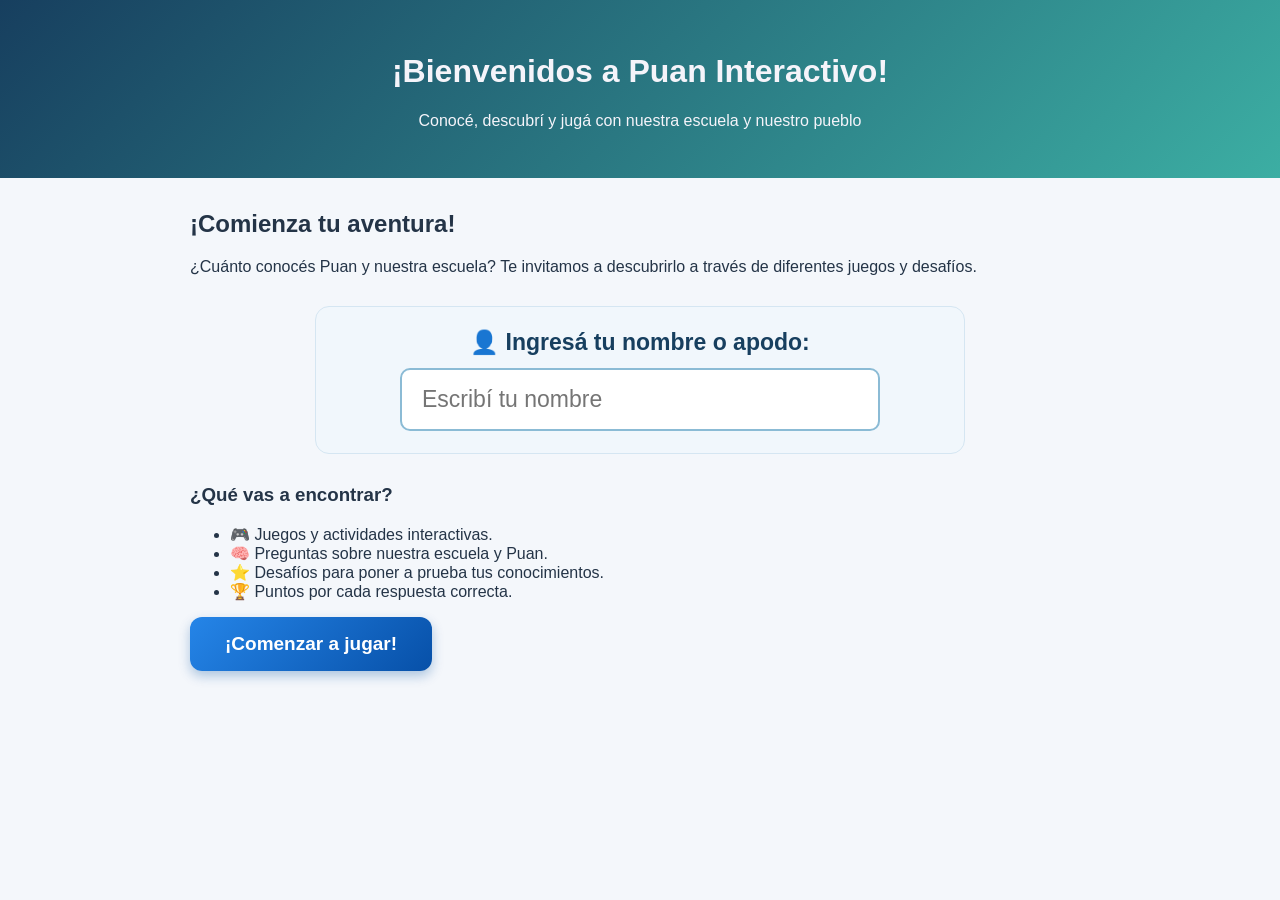
<file: puan-interactivo/index.html>
<!DOCTYPE html>
<html lang="es">
<head>
    <meta charset="UTF-8">
    <meta name="viewport" content="width=device-width, initial-scale=1.0">
    <title>Puan Interactivo</title>
    <link rel="stylesheet" href="css/estilos.css">
</head>
<body>

    <header>
        <h1>¡Bienvenidos a Puan Interactivo!</h1>
        <p>Conocé, descubrí y jugá con nuestra escuela y nuestro pueblo</p>
    </header>

    <main class="contenedor">

        <h2>¡Comienza tu aventura!</h2>

        <p>
            ¿Cuánto conocés Puan y nuestra escuela?
            Te invitamos a descubrirlo a través de diferentes juegos y desafíos.
        </p>

        <div class="nombre-container">
            <label for="nombre">👤 Ingresá tu nombre o apodo:</label>
            <input type="text" id="nombre" placeholder="Escribí tu nombre">
        </div>

        <h3>¿Qué vas a encontrar?</h3>

        <ul>
            <li>🎮 Juegos y actividades interactivas.</li>
            <li>🧠 Preguntas sobre nuestra escuela y Puan.</li>
            <li>⭐ Desafíos para poner a prueba tus conocimientos.</li>
            <li>🏆 Puntos por cada respuesta correcta.</li>
        </ul>

        <button class="boton-jugar" onclick="comenzarJuego()">¡Comenzar a jugar!</button>

    </main>

    <script>
        function comenzarJuego() {
            let nombre = document.getElementById("nombre").value.trim();

            if (nombre === "") {
                alert("Por favor, ingresá tu nombre o apodo.");
                return;
            }

            localStorage.setItem("nombreJugador", nombre);

            // Acá podés colocar la página de tu juego.
             window.location.href = "menu.html";
        }
    </script>
</body>
</html>
</file>
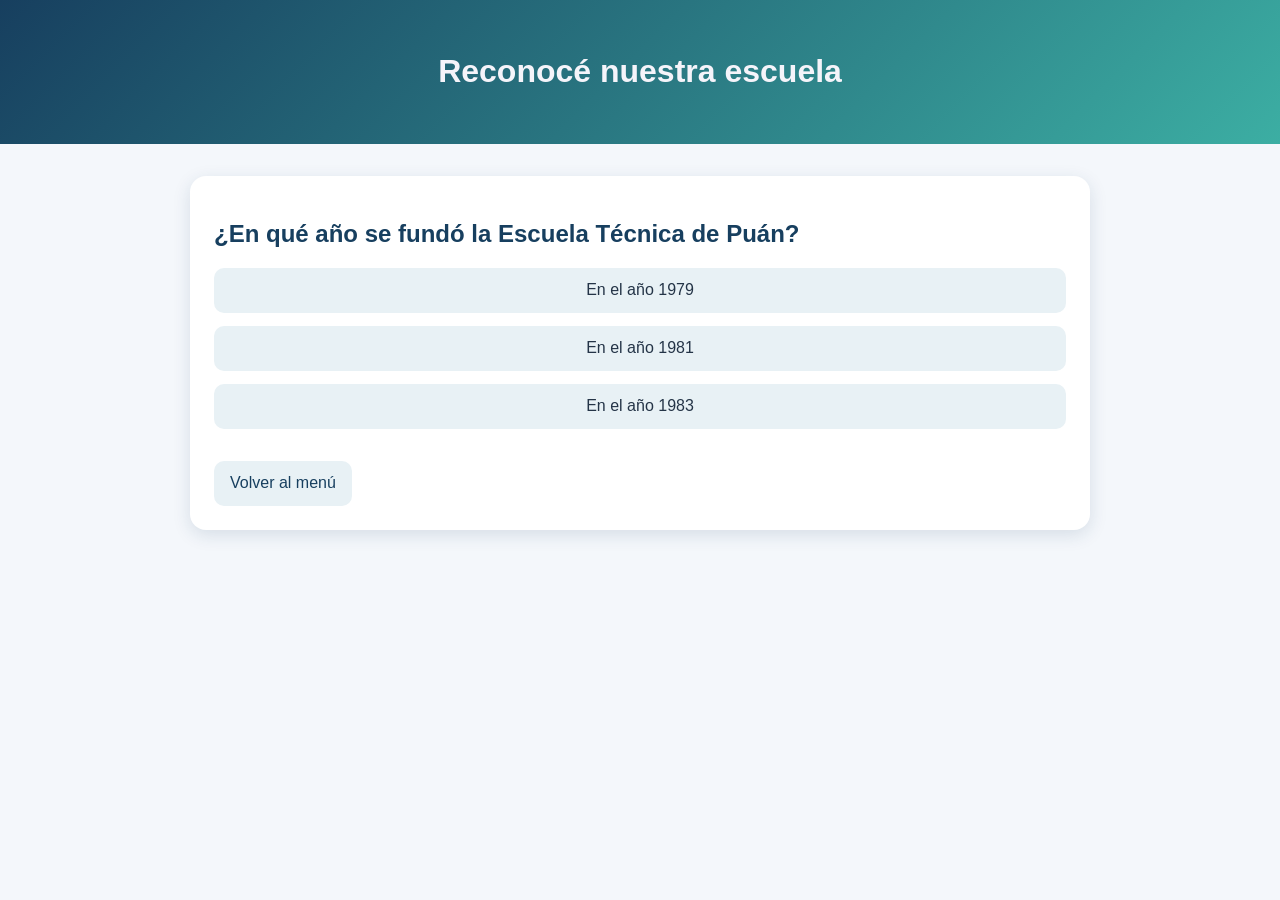
<file: puan-interactivo/escuela.html>
<!DOCTYPE html>
<html lang="es">

<head>
    <meta charset="UTF-8">
    <meta name="viewport" content="width=device-width, initial-scale=1.0">
    <title>Reconocé nuestra escuela</title>
    <link rel="stylesheet" href="css/estilos.css">
</head>

<body>

    <header>
        <h1>Reconocé nuestra escuela</h1>
    </header>

    <main class="contenedor tarjeta actividad">

        <!-- PREGUNTA 1 -->
        <section class="pregunta">
            <h2>¿En qué año se fundó la Escuela Técnica de Puán?</h2>
            <p class="mensaje-respuesta"></p>

            <div class="opciones">
                <button class="opcion" data-correcta="true">En el año 1979</button>
                <button class="opcion">En el año 1981</button>
                <button class="opcion">En el año 1983</button>
            </div>
        </section>

        <!-- PREGUNTA 2 -->
        <section class="pregunta" hidden>
            <h2>¿Quién fue Ángela Almeyra?</h2>
            <p class="mensaje-respuesta"></p>

            <div class="opciones">
              <button class="opcion">La intendenta de Puán.</button>
                <button class="opcion" data-correcta="true">La primera directora de la escuela.</button>
                <button class="opcion">Una profesora de educación física.</button>
            </div>
        </section>

        <!-- PREGUNTA 3 -->
        <section class="pregunta" hidden>
            <h2>¿Dónde funcionó la escuela durante sus primeros años?</h2>
            <p class="mensaje-respuesta"></p>

            <div class="opciones">
                <button class="opcion">En la estación de trenes.</button>
                <button class="opcion">En el hospital municipal.</button>
                <button class="opcion" data-correcta="true">En las instalaciones de la Escuela Primaria N.º 1.</button>
            </div>
        </section>

        <!-- PREGUNTA 4 -->
        <section class="pregunta" hidden>
            <h2>¿En qué año recibió las llaves del edificio actual?</h2>
            <p class="mensaje-respuesta"></p>

            <div class="opciones">
                <button class="opcion" data-correcta="true">1981</button>
                <button class="opcion">1995</button>
                <button class="opcion">1975</button>
            </div>
        </section>

        <!-- PREGUNTA 5 -->
        <section class="pregunta" hidden>
            <h2>¿Qué especialidades técnicas ofrece la institución?</h2>
            <p class="mensaje-respuesta"></p>

            <div class="opciones">
                <button class="opcion" data-correcta="true">Electromecánica, Informática y Maestro Mayor de Obras.</button>
                <button class="opcion">Gastronomía, música y danza.</button>
                <button class="opcion">Medicina, abogacía y turismo.</button>
            </div>
        </section>

        <!-- PREGUNTA 6 -->
        <section class="pregunta" hidden>
            <h2>¿Cuántos años dura la formación técnica secundaria?</h2>
            <p class="mensaje-respuesta"></p>

            <div class="opciones">
                <button class="opcion">3 años</button>
                <button class="opcion" data-correcta="true">7 años</button>
                <button class="opcion">6 años</button>
            </div>
        </section>

        <!-- PREGUNTA 7 -->
        <section class="pregunta" hidden>
            <h2>¿Por qué es importante la formación técnica?</h2>
            <p class=" mensaje-respuesta"></p>

            <div class="opciones">
                <button class="opcion" data-correcta="true">Porque brinda conocimientos prácticos útiles para el trabajo.</button>
                <button class="opcion">Porque evita tener que estudiar otras materias.</button>
                <button class="opcion">Porque solamente se aprende a utilizar computadoras.</button>
            </div>
        </section>

         <!-- PREGUNTA 8 -->
        <section class="pregunta" hidden>
            <h2>¿Cuántos alumnos tiene la escuela?</h2>
            <p class=" mensaje-respuesta"></p>

            <div class="opciones">
                <button class="opcion">Entre 200 y 300</button>
                <button class="opcion">Entre 0 y 100</button>
                 <button class="opcion" data-correcta="true">Entre 100 y 200</button>
            </div>
        </section>

         <!-- PREGUNTA 9 -->
       <section class="pregunta" hidden>
    <h2>¿Con qué especialidad pueden finalizar sus estudios secundarios los estudiantes de la Modalidad Adultos?</h2>

    <p class="mensaje-respuesta"></p>

    <div class="opciones">
        <button class="opcion">Electromecánica.</button>
        <button class="opcion" data-correcta="true">Gestión y Administración.</button>
        <button class="opcion">Informática.</button>
    </div>
</section>

     <!-- PREGUNTA 9 -->
       <section class="pregunta" hidden>
    <h2>¿Quiénes crearon la impresora braille con gotas de cera y materiales reciclados?</h2>

    <p class="mensaje-respuesta"></p>

    <div class="opciones">
        <button class="opcion">Alumnos de 7mo</button>
        <button class="opcion" data-correcta="true">Alumnos de 5to</button>
        <button class="opcion">Alumnos de 6to</button>
    </div>
</section>

        <!-- MENSAJE FINAL -->
        <p id="mensaje-final" aria-live="polite"></p>

        <a class="boton secundario" href="menu.html">Volver al menú</a>

    </main>



           <!-- SISTEMA COMPARTIDO DE PUNTAJES -->
    <script src="js/comun.js"></script>
      <script src="js/escuela.js"></script>

    

</body>
</html>
</file>
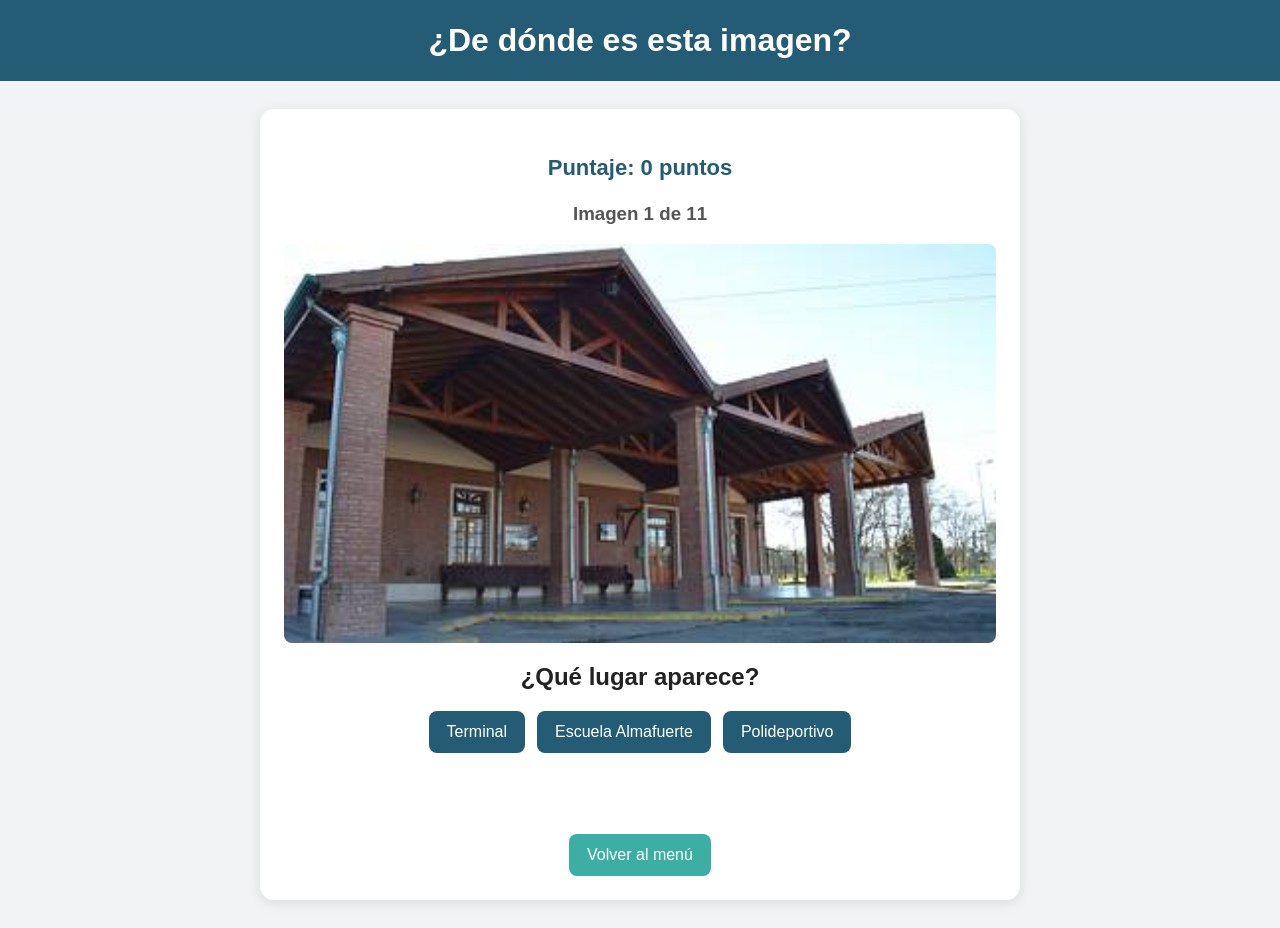
<file: puan-interactivo/imagenes-puan.html>
<!DOCTYPE html>
<html lang="es">
<head>
    <meta charset="UTF-8">
    <meta name="viewport" content="width=device-width, initial-scale=1.0">
    <title>¿De dónde es esta imagen? - Puan</title>

    <style>
        * {
            box-sizing: border-box;
        }

        body {
            margin: 0;
            font-family: Arial, sans-serif;
            background: #f1f3f5;
            color: #222;
            text-align: center;
        }

        header {
            background: #245b75;
            color: white;
            padding: 22px 12px;
        }

        h1 {
            margin: 0;
        }

        main {
            width: 92%;
            max-width: 760px;
            margin: 28px auto;
            background: white;
            padding: 24px;
            border-radius: 14px;
            box-shadow: 0 3px 14px #00000018;
        }

        #puntaje {
            font-size: 22px;
            color: #245b75;
        }

        #progreso {
            color: #555;
        }

        .imagen {
            display: block;
            width: 100%;
            max-height: 430px;
            object-fit: contain;
            margin: 18px auto;
            border-radius: 8px;
            background: #eee;
        }

        .opciones {
            display: flex;
            flex-wrap: wrap;
            justify-content: center;
            gap: 12px;
            margin: 20px 0;
        }

        .opcion, .boton {
            border: 0;
            border-radius: 8px;
            padding: 12px 18px;
            background: #245b75;
            color: white;
            font-size: 16px;
            cursor: pointer;
            text-decoration: none;
            display: inline-block;
        }

        .opcion:hover, .boton:hover {
            background: #173e52;
        }

        .opcion:disabled {
            opacity: 0.6;
            cursor: not-allowed;
        }

        #mensaje {
            min-height: 28px;
            font-weight: bold;
            font-size: 18px;
        }

        #volver {
            margin-top: 15px;
            background: #3caea3;
        }

        #volver:hover {
            background: #27877e;
        }

        #resultadoFinal {
            display: none;
            margin-top: 20px;
        }
    </style>
</head>

<body>

<header>
    <h1>¿De dónde es esta imagen?</h1>
</header>

<main>

    <h3 id="puntaje">Puntaje: 0 puntos</h3>

    <h3 id="progreso">Imagen 1 de 11</h3>

    <img
        id="imagen"
        class="imagen"
        src="img/terminal.jpg"
        alt="Lugar de Puan"
    >

    <h2 id="pregunta">¿Qué lugar aparece?</h2>

    <div class="opciones" id="opciones"></div>

    <p id="mensaje"></p>

    <div id="resultadoFinal">
        <h2>¡Juego terminado!</h2>
        <h3 id="puntajeFinal"></h3>
        <p>Tu resultado fue guardado correctamente.</p>
    </div>

    <a class="boton" href="menu.html" id="volver">
        Volver al menú
    </a>

</main>

<script>

// ===================================
// PREGUNTAS E IMÁGENES
// ===================================

const preguntas = [
    {
        imagen: "img/terminal.jpg",
        correcta: "Terminal",
        opciones: ["Terminal", "Escuela Almafuerte", "Polideportivo"]
    },
    {
        imagen: "img/palomar.jpg",
        correcta: "Palomar",
        opciones: ["Museo", "Palomar", "Estación de tren"]
    },
    {
        imagen: "img/estaciondetren.jpg",
        correcta: "Estación de tren",
        opciones: ["Estación de tren", "Malteria", "Laguna de Puan"]
    },
    {
        imagen: "img/ruinas.jpg",
        correcta: "Ruinas históricas",
        opciones: ["Predio FNCC", "Ruinas históricas", "Terminal"]
    },
    {
        imagen: "img/predio.jpg",
        correcta: "Predio FNCC",
        opciones: ["Polideportivo", "Predio FNCC", "Museo"]
    },
    {
        imagen: "img/fuerte.jpg",
        correcta: "fuerte de puan",
        opciones: ["Entrada de puan", "Fuerte de puan", "Polideportivo"]
    },
    {
        imagen: "img/polideportivo.jpg",
        correcta: "Polideportivo",
        opciones: ["Laguna de Puan", "Predio FNCC", "Polideportivo"]
    },
    {
        imagen: "img/centrodeinformatica.jpg",
        correcta: "Centro de Informatica",
        opciones: ["Museo", "Centro de Informática", "Escuela Almafuerte"]
    },
    {
        imagen: "img/museo.jpg",
        correcta: "Museo",
        opciones: ["Palomar", "Museo", "Terminal"]
    },
    {
        imagen: "img/laguna.jpg",
        correcta: "Laguna de Puan",
        opciones: ["Laguna de Puan", "Malteria", "Ruinas históricas"]
    },
    {
        imagen: "img/malteria.jpg",
        correcta: "Malteria",
        opciones: ["Estación de tren", "Malteria", "Centro de Informática"]
    }
];


// ===================================
// VARIABLES
// ===================================

let numeroImagen = 0;
let puntosActividad = 0;
let respondido = false;
let resultadoGuardado = false;


// ===================================
// ELEMENTOS HTML
// ===================================

const imagen = document.getElementById("imagen");
const opciones = document.getElementById("opciones");
const mensaje = document.getElementById("mensaje");
const puntajeTexto = document.getElementById("puntaje");
const progreso = document.getElementById("progreso");
const pregunta = document.getElementById("pregunta");
const resultadoFinal = document.getElementById("resultadoFinal");


// ===================================
// ACTUALIZAR PUNTAJE
// ===================================

function actualizarPuntaje() {

    puntajeTexto.textContent =
        "Puntaje: " + puntosActividad + " puntos";

}


// ===================================
// GUARDAR PUNTAJE GENERAL
// ===================================

function sumarPuntos(cantidad) {

    let total = Number(
        localStorage.getItem("puan_puntaje") || 0
    );

    total += cantidad;

    localStorage.setItem("puan_puntaje", total);

}


// ===================================
// GUARDAR RESULTADO FINAL
// ===================================

function guardarResultado() {

    if (resultadoGuardado) return;

    resultadoGuardado = true;

    const nombre =
        localStorage.getItem("puan_nombre") || "Participante";

    const resultado = {
        nombre: nombre,
        actividad: "Imágenes de Puan",
        puntaje: puntosActividad,
        fecha: new Date().toLocaleDateString("es-AR")
    };

    let resultados = JSON.parse(
        localStorage.getItem("puan_resultados") || "[]"
    );

    resultados.push(resultado);

    localStorage.setItem(
        "puan_resultados",
        JSON.stringify(resultados)
    );

}


// ===================================
// CARGAR IMAGEN
// ===================================

function cargarImagen() {

    if (numeroImagen >= preguntas.length) {
        terminarJuego();
        return;
    }

    respondido = false;

    const actual = preguntas[numeroImagen];

    imagen.style.display = "block";
    progreso.style.display = "block";
    pregunta.style.display = "block";
    opciones.style.display = "flex";

    resultadoFinal.style.display = "none";

    imagen.src = actual.imagen;

    imagen.alt = "Imagen de Puan";

    imagen.onerror = function() {
        mensaje.textContent =
            "No se pudo cargar la imagen: " + actual.imagen;

        mensaje.style.color = "red";
    };

    progreso.textContent =
        "Imagen " + (numeroImagen + 1) +
        " de " + preguntas.length;

    pregunta.textContent = "¿Qué lugar aparece?";

    mensaje.textContent = "";

    opciones.innerHTML = "";

    actual.opciones.forEach(function(respuesta) {

        const boton = document.createElement("button");

        boton.className = "opcion";

        boton.textContent = respuesta;

        boton.addEventListener("click", function() {
            comprobarRespuesta(respuesta);
        });

        opciones.appendChild(boton);

    });

    actualizarPuntaje();

}


// ===================================
// COMPROBAR RESPUESTA
// ===================================

function comprobarRespuesta(respuesta) {

    if (respondido) return;

    respondido = true;

    const correcta = preguntas[numeroImagen].correcta;

    if (respuesta === correcta) {

        mensaje.textContent =
            "¡Correcto! Sumaste 10 puntos.";

        mensaje.style.color = "green";

        puntosActividad += 10;

        sumarPuntos(10);

    } else {

        mensaje.textContent =
            "¡Incorrecto! La respuesta correcta era: " + correcta;

        mensaje.style.color = "red";

    }

    opciones.querySelectorAll("button").forEach(function(boton) {
        boton.disabled = true;
    });

    actualizarPuntaje();

    setTimeout(function() {

        numeroImagen++;

        cargarImagen();

    }, 1500);

}


// ===================================
// TERMINAR JUEGO
// ===================================

function terminarJuego() {

    imagen.style.display = "none";
    progreso.style.display = "none";
    pregunta.style.display = "none";
    opciones.style.display = "none";

    guardarResultado();

    mensaje.textContent = "¡Completaste todas las imágenes!";

    mensaje.style.color = "green";

    puntajeTexto.textContent =
        "Puntaje final: " + puntosActividad + " puntos";

    document.getElementById("puntajeFinal").textContent =
        "Obtuviste " + puntosActividad + " de 110 puntos.";

    resultadoFinal.style.display = "block";

}


// ===================================
// INICIAR JUEGO
// ===================================

cargarImagen();

</script>

</body>
</html>
</file>
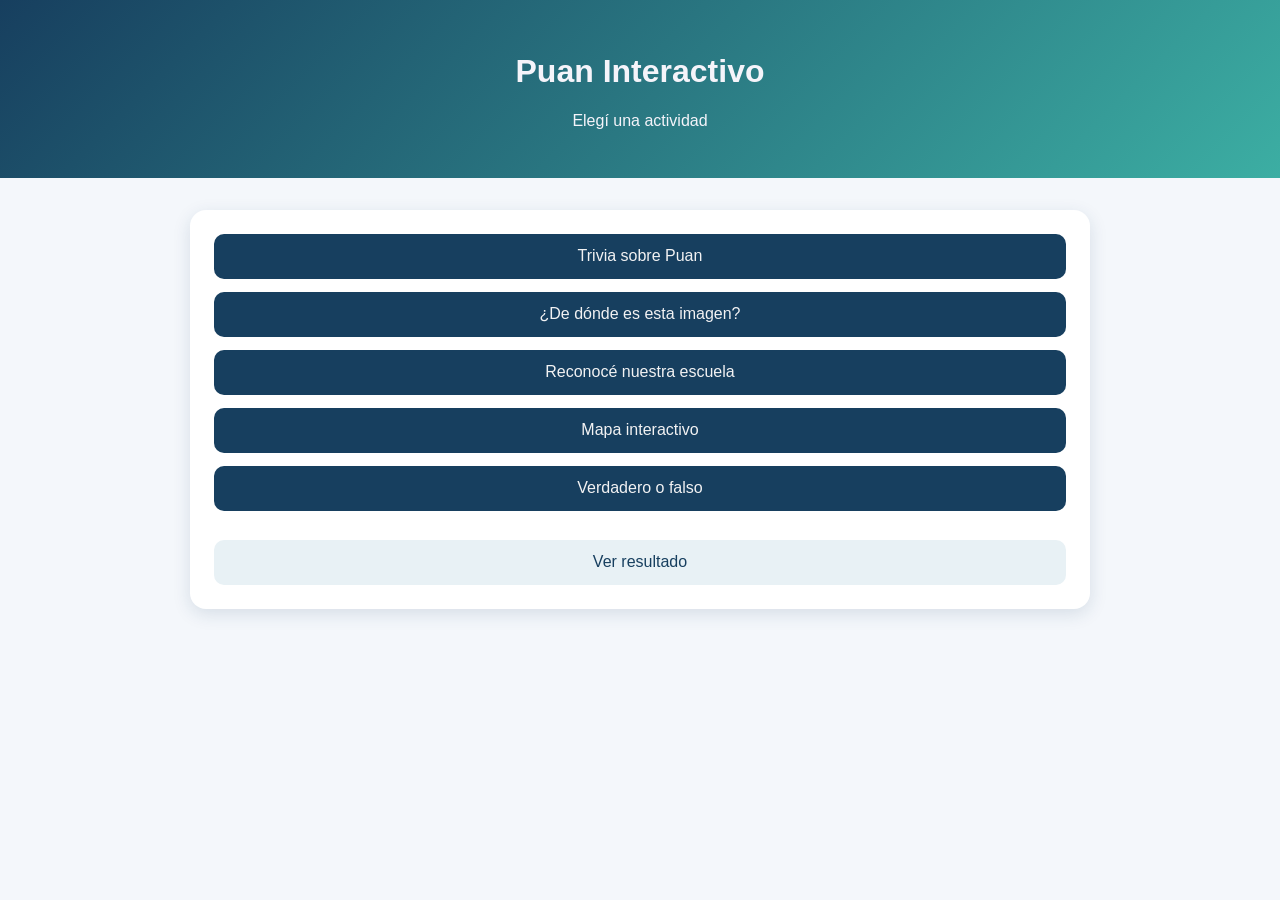
<file: puan-interactivo/menu.html>
<!DOCTYPE html>
<html lang="es">
<head><meta charset="UTF-8"><meta name="viewport" content="width=device-width, initial-scale=1.0"><title>Menú</title><link rel="stylesheet" href="css/estilos.css"></head>
<body>
  <header><h1>Puan Interactivo</h1><p>Elegí una actividad</p></header>
  <main class="contenedor tarjeta menu">
    <a class="boton" href="trivia-puan.html">Trivia sobre Puan</a>
    <a class="boton" href="imagenes-puan.html">¿De dónde es esta imagen?</a>
    <a class="boton" href="escuela.html">Reconocé nuestra escuela</a>
    <a class="boton" href="mapa.html">Mapa interactivo</a>
    <a class="boton" href="verdadero-falso.html">Verdadero o falso</a>
    <a class="boton secundario" href="resultado.html">Ver resultado</a>
  </main>
</body>

</html>
</file>
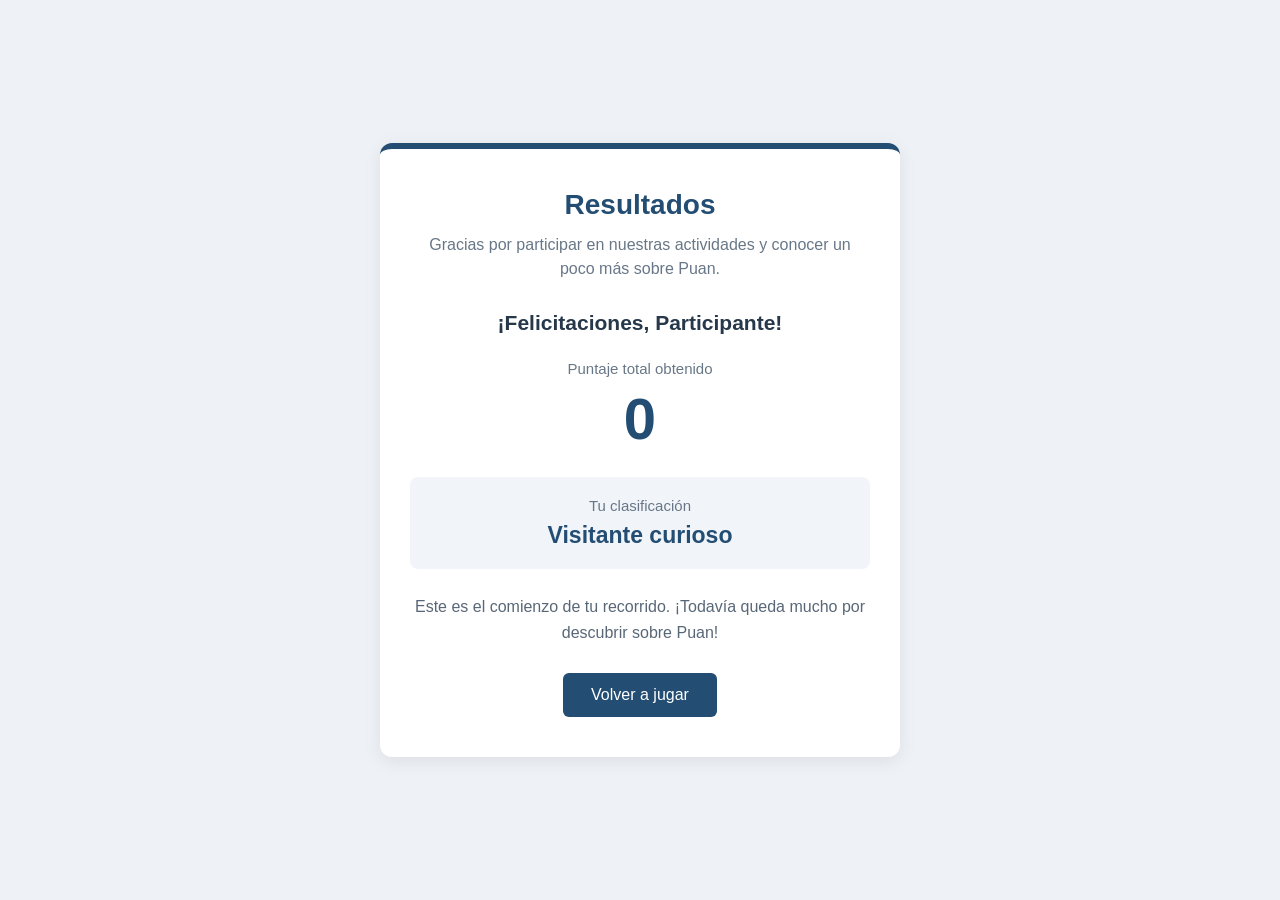
<file: puan-interactivo/resultado.html>
<!DOCTYPE html>
<html lang="es">
<head>
    <meta charset="UTF-8">
    <meta name="viewport" content="width=device-width, initial-scale=1.0">
    <title>Resultados | Proyecto Puan</title>

    <style>
        * {
            margin: 0;
            padding: 0;
            box-sizing: border-box;
        }

        body {
            min-height: 100vh;
            display: flex;
            justify-content: center;
            align-items: center;
            padding: 20px;
            font-family: Arial, sans-serif;
            background: #eef2f6;
            color: #26384a;
        }

        .contenedor {
            width: 100%;
            max-width: 520px;
            background: white;
            padding: 40px 30px;
            border-radius: 12px;
            text-align: center;
            box-shadow: 0 4px 18px rgba(0, 0, 0, 0.08);
            border-top: 6px solid #234d73;
        }

        h1 {
            font-size: 28px;
            color: #234d73;
            margin-bottom: 12px;
        }

        .introduccion {
            color: #687787;
            line-height: 1.5;
            margin-bottom: 30px;
        }

        .nombre {
            font-size: 21px;
            margin-bottom: 25px;
        }

        .etiqueta {
            color: #687787;
            font-size: 15px;
        }

        .puntaje {
            font-size: 58px;
            font-weight: bold;
            color: #234d73;
            margin: 8px 0 25px;
        }

        .clasificacion {
            background: #f1f5f9;
            border-radius: 8px;
            padding: 20px;
            margin-bottom: 25px;
        }

        .clasificacion h2 {
            color: #234d73;
            font-size: 23px;
            margin-top: 8px;
        }

        .mensaje {
            color: #586777;
            line-height: 1.6;
            margin-bottom: 28px;
        }

        .boton {
            display: inline-block;
            background: #234d73;
            color: white;
            padding: 13px 28px;
            border-radius: 6px;
            text-decoration: none;
            font-size: 16px;
            border: none;
            cursor: pointer;
        }

        .boton:hover {
            background: #183954;
        }

        @media (max-width: 480px) {
            .contenedor {
                padding: 30px 20px;
            }

            h1 {
                font-size: 25px;
            }
        }
    </style>
</head>

<body>

    <main class="contenedor">

        <h1>Resultados</h1>

        <p class="introduccion">
            Gracias por participar en nuestras actividades
            y conocer un poco más sobre Puan.
        </p>

        <h2 class="nombre" id="nombre">Participante</h2>

        <p class="etiqueta">Puntaje total obtenido</p>

        <div class="puntaje" id="puntaje">0</div>

        <section class="clasificacion">
            <p class="etiqueta">Tu clasificación</p>
            <h2 id="categoria">Visitante curioso</h2>
        </section>

        <p class="mensaje" id="mensaje"></p>

        <button class="boton" onclick="volverAJugar()">
            Volver a jugar
        </button>

    </main>

    <script src="js/comun.js"></script>

    <script>
        if (localStorage.getItem("puan_finalizado") !== "true") {
            finalizarPartida();
        }

        const resultado = obtenerUltimoResultado();

        if (resultado) {

            const puntos = Number(resultado.puntaje);

            document.getElementById("nombre").textContent =
                "¡Felicitaciones, " + resultado.nombre + "!";

            document.getElementById("puntaje").textContent = puntos;

            const categoria = document.getElementById("categoria");
            const mensaje = document.getElementById("mensaje");

            if (puntos <= 40) {

                categoria.textContent = "Visitante curioso";
                mensaje.textContent =
                    "Este es el comienzo de tu recorrido. ¡Todavía queda mucho por descubrir sobre Puan!";

            } else if (puntos <= 80) {

                categoria.textContent = "Explorador de Puan";
                mensaje.textContent =
                    "¡Muy bien! Demostraste conocer varios aspectos de nuestra localidad.";

            } else if (puntos <= 120) {

                categoria.textContent = "Conocedor local";
                mensaje.textContent =
                    "¡Excelente trabajo! Tenés un gran conocimiento sobre Puan.";

            } else {

                categoria.textContent = "Experto en Puan";
                mensaje.textContent =
                    "¡Felicitaciones! Alcanzaste el nivel más alto y demostraste conocer muy bien Puan.";

            }

        } else {

            document.getElementById("nombre").textContent =
                "Todavía no hay resultados";

            document.getElementById("mensaje").textContent =
                "Participá en alguna actividad para obtener tu clasificación.";

        }

        function volverAJugar() {
            reiniciarPartida();
            window.location.href = "index.html";
        }
    </script>

</body>
</html>
</file>
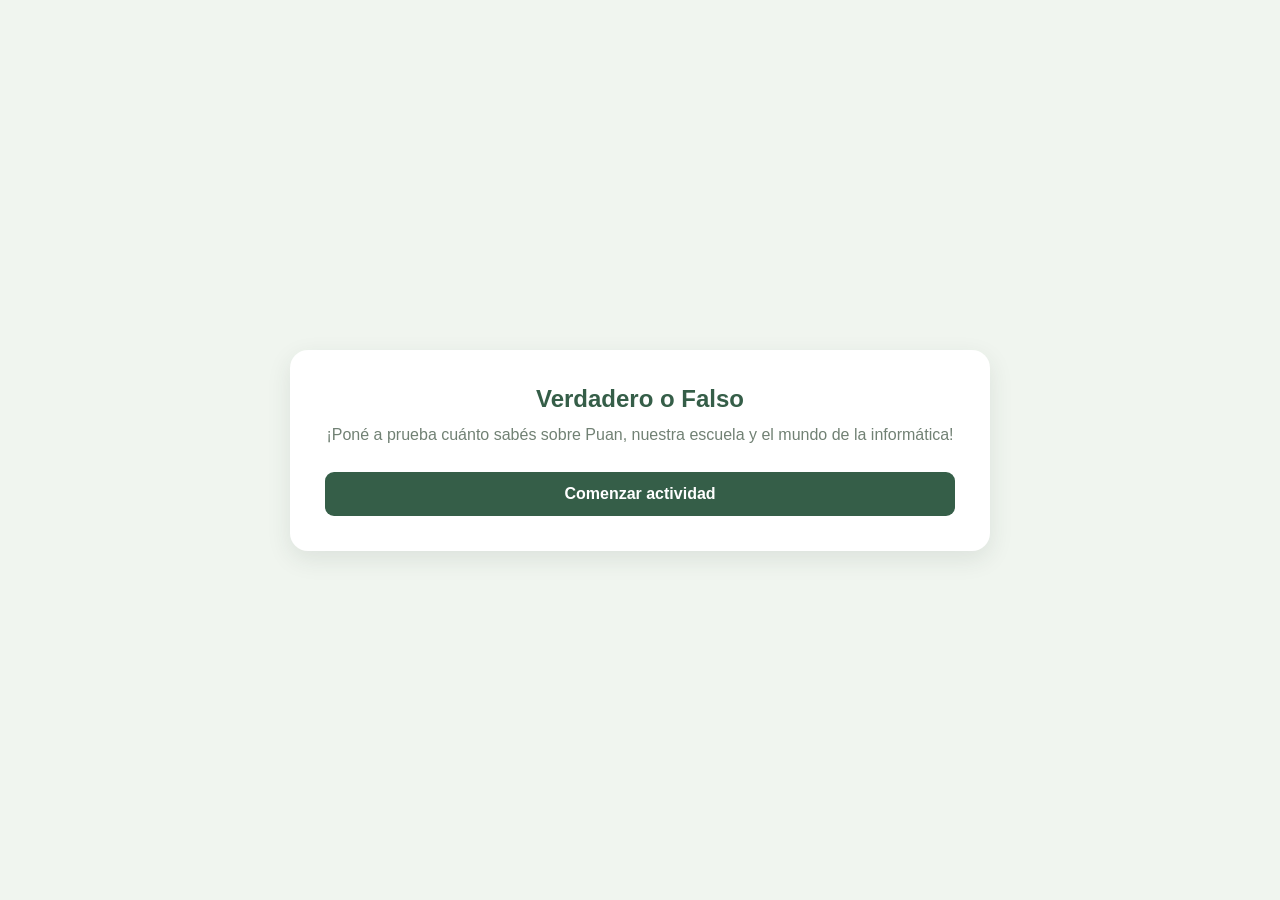
<file: puan-interactivo/verdadero-falso.html>
<!DOCTYPE html>
<html lang="es">
<head>
    <meta charset="UTF-8">
    <meta name="viewport" content="width=device-width, initial-scale=1.0">
    <title>Verdadero o Falso | Puan Interactivo</title>

    <style>
        * {
            margin: 0;
            padding: 0;
            box-sizing: border-box;
        }

        body {
            min-height: 100vh;
            padding: 25px;
            display: flex;
            justify-content: center;
            align-items: center;
            font-family: Arial, sans-serif;
            background: #f0f5ef;
            color: #294333;
        }

        .contenedor {
            width: 100%;
            max-width: 700px;
            background: white;
            padding: 35px;
            border-radius: 18px;
            box-shadow: 0 8px 25px rgba(35, 63, 48, 0.10);
        }

        h1 {
            text-align: center;
            color: #355e48;
            margin-bottom: 10px;
        }

        .descripcion {
            text-align: center;
            color: #718174;
            margin-bottom: 25px;
            line-height: 1.5;
        }

        .pantalla {
            display: none;
        }

        .pantalla.activa {
            display: block;
        }

        button {
            border: none;
            cursor: pointer;
            padding: 13px 22px;
            border-radius: 9px;
            font-size: 16px;
            font-weight: bold;
            transition: 0.2s;
        }

        .boton-principal {
            width: 100%;
            background: #355e48;
            color: white;
        }

        .boton-principal:hover {
            background: #233f30;
        }

        .botones {
            display: flex;
            gap: 12px;
            margin-top: 25px;
        }

        .botones button {
            flex: 1;
        }

        .verdadero {
            background: #dcebdd;
            color: #285438;
        }

        .falso {
            background: #f5e4dc;
            color: #854b36;
        }

        .verdadero:hover {
            background: #c7dfca;
        }

        .falso:hover {
            background: #efd2c4;
        }

        .progreso {
            height: 9px;
            background: #e5ece4;
            border-radius: 20px;
            overflow: hidden;
            margin-bottom: 20px;
        }

        .barra {
            height: 100%;
            width: 0%;
            background: #6d9278;
            transition: 0.3s;
        }

        .informacion {
            display: flex;
            justify-content: space-between;
            margin-bottom: 20px;
            color: #718174;
            font-size: 14px;
        }

        .categoria {
            display: inline-block;
            background: #e6efe5;
            color: #355e48;
            padding: 7px 12px;
            border-radius: 20px;
            font-size: 13px;
            margin-bottom: 18px;
        }

        .pregunta {
            font-size: 23px;
            line-height: 1.4;
            margin-bottom: 25px;
            color: #294333;
        }

        .feedback {
            display: none;
            padding: 16px;
            margin-top: 20px;
            border-radius: 10px;
            line-height: 1.5;
        }

        .correcto {
            display: block;
            background: #e5f2e5;
            color: #285438;
        }

        .incorrecto {
            display: block;
            background: #f8e9e3;
            color: #854b36;
        }

        .siguiente {
            width: 100%;
            margin-top: 18px;
            background: #355e48;
            color: white;
            display: none;
        }

        .puntaje-final {
            text-align: center;
            font-size: 55px;
            font-weight: bold;
            color: #355e48;
            margin: 20px 0;
        }

        .resultado-texto {
            text-align: center;
            line-height: 1.6;
            margin-bottom: 25px;
        }

        .volver {
            display: block;
            text-decoration: none;
            text-align: center;
            background: #355e48;
            color: white;
            padding: 14px;
            border-radius: 9px;
            font-weight: bold;
        }

        .volver:hover {
            background: #233f30;
        }

        @media (max-width: 500px) {
            .contenedor {
                padding: 25px 20px;
            }

            .pregunta {
                font-size: 20px;
            }
        }
    </style>
</head>

<body>

<main class="contenedor">

    <!-- INICIO -->
    <section id="inicio" class="pantalla activa">

        <h1>Verdadero o Falso</h1>

        <p class="descripcion">
            ¡Poné a prueba cuánto sabés sobre Puan,
            nuestra escuela y el mundo de la informática!
        </p>

        <button class="boton-principal" onclick="comenzar()">
            Comenzar actividad
        </button>

    </section>


    <!-- JUEGO -->
    <section id="juego" class="pantalla">

        <h1>¿Verdadero o falso?</h1>

        <div class="informacion">
            <span id="numero">Pregunta 1 de 10</span>
            <span id="puntos">Puntos: 0</span>
        </div>

        <div class="progreso">
            <div class="barra" id="barra"></div>
        </div>

        <span class="categoria" id="categoria"></span>

        <h2 class="pregunta" id="pregunta"></h2>

        <div class="botones">
            <button class="verdadero" onclick="responder(true)">
                Verdadero
            </button>

            <button class="falso" onclick="responder(false)">
                Falso
            </button>
        </div>

        <div id="feedback" class="feedback"></div>

        <button
            class="siguiente"
            id="siguiente"
            onclick="siguientePregunta()"
        >
            Siguiente pregunta
        </button>

    </section>


    <!-- FINAL -->
    <section id="final" class="pantalla">

        <h1>¡Actividad terminada!</h1>

        <p class="descripcion">
            Gracias por participar y conocer un poco más sobre Puan.
        </p>

        <p class="resultado-texto">
            ¡Completaste las 10 preguntas!
        </p>

        <p class="resultado-texto">Puntaje obtenido</p>

        <div class="puntaje-final" id="puntajeFinal">0 / 110</div>

        <p class="resultado-texto" id="mensajeFinal"></p>

        <a href="index.html" class="volver">
            Volver al menú
        </a>

    </section>

</main>


<script src="js/comun.js"></script>

<script>

    // VARIABLES DEL JUEGO

    let puntos = 0;
    let indice = 0;
    let respondida = false;

    const preguntas = [

        {
            categoria: "Puan",
            pregunta: "Puan fue fundado el 5 de junio de 1876.",
            respuesta: true,
            explicacion: "¡Correcto! El 5 de junio de 1876 es la fecha de fundación de Puan.",
            valor: 10
        },

        {
            categoria: "Puan",
            pregunta: "La Isla de Puan se encuentra en la Laguna de Guaminí.",
            respuesta: false,
            explicacion: "¡Incorrecto! La Isla de Puan se encuentra en la Laguna de Puan.",
            valor: 10
        },

        {
            categoria: "Puan",
            pregunta: "Puan cuenta con una isla que lleva el mismo nombre que la localidad.",
            respuesta: true,
            explicacion: "¡Correcto! La Isla de Puan es uno de los lugares característicos de la localidad.",
            valor: 10
        },

        {
            categoria: "Puan",
            pregunta: "La Fiesta Nacional de la Cebada Cervecera se realiza en Mar del Plata.",
            respuesta: false,
            explicacion: "¡Incorrecto! Esta fiesta tradicional se realiza en Puan.",
            valor: 10
        },

        {
            categoria: "Puan",
            pregunta: "El Museo Municipal Ignacio Balvidares permite conocer parte de la historia local.",
            respuesta: true,
            explicacion: "¡Correcto! El museo conserva y comparte elementos de la historia de Puan.",
            valor: 10
        },

        {
            categoria: "Escuela",
            pregunta: "La Escuela Secundaria N.º 1 de Puan lleva el nombre Ángela Almeyra.",
            respuesta: true,
            explicacion: "¡Correcto! Ese es el nombre de nuestra institución.",
            valor: 10
        },

        {
            categoria: "Escuela",
            pregunta: "El trabajo en grupo impide compartir ideas y aprender de los demás.",
            respuesta: false,
            explicacion: "¡Incorrecto! El trabajo en grupo permite intercambiar ideas y aprender entre compañeros.",
            valor: 10
        },

        {
            categoria: "Escuela",
            pregunta: "Las actividades escolares ayudan a desarrollar habilidades que también sirven fuera del aula.",
            respuesta: true,
            explicacion: "¡Correcto! Aprender también permite desarrollar habilidades para la vida cotidiana.",
            valor: 10
        },

        {
            categoria: "Informática",
            pregunta: "CSS es un lenguaje utilizado principalmente para almacenar datos y variables.",
            respuesta: false,
            explicacion: "¡Incorrecto! CSS se utiliza para definir la apariencia y el diseño de las páginas web.",
            valor: 10
        },

        {
            categoria: "Informática",
            pregunta: "Las variables permiten almacenar información durante la ejecución de un programa.",
            respuesta: true,
            explicacion: "¡Correcto! Las variables guardan datos que pueden utilizarse y modificarse en un programa.",
            valor: 20
        }

    ];


    // CAMBIAR DE PANTALLA

    function mostrarPantalla(id) {

        document.querySelectorAll(".pantalla").forEach(pantalla => {
            pantalla.classList.remove("activa");
        });

        document.getElementById(id).classList.add("activa");
    }


    // COMENZAR ACTIVIDAD

    function comenzar() {

        puntos = 0;
        indice = 0;

        mostrarPantalla("juego");
        mostrarPregunta();
    }


    // MOSTRAR PREGUNTA

    function mostrarPregunta() {

        respondida = false;

        const actual = preguntas[indice];

        document.getElementById("numero").textContent =
            "Pregunta " + (indice + 1) + " de " + preguntas.length;

        document.getElementById("puntos").textContent =
            "Puntos: " + puntos;

        document.getElementById("barra").style.width =
            (indice / preguntas.length * 100) + "%";

        document.getElementById("categoria").textContent =
            actual.categoria;

        document.getElementById("pregunta").textContent =
            actual.pregunta;

        document.getElementById("feedback").className = "feedback";
        document.getElementById("feedback").textContent = "";

        document.getElementById("siguiente").style.display = "none";

        document.querySelectorAll(".botones button").forEach(boton => {
            boton.disabled = false;
            boton.style.opacity = "1";
        });
    }


    // RESPONDER

    function responder(respuestaUsuario) {

        if (respondida) return;

        respondida = true;

        const actual = preguntas[indice];
        const feedback = document.getElementById("feedback");

        if (respuestaUsuario === actual.respuesta) {

            puntos += actual.valor;

            // Sumar los puntos al sistema general.
            sumarPuntos(actual.valor);

            feedback.className = "feedback correcto";

            feedback.textContent =
                "¡Muy bien! +" + actual.valor + " puntos. " +
                actual.explicacion;

        } else {

            feedback.className = "feedback incorrecto";

            feedback.textContent =
                "¡No es correcto! No sumás puntos. " +
                actual.explicacion;
        }

        document.getElementById("puntos").textContent =
            "Puntos: " + puntos;

        document.querySelectorAll(".botones button").forEach(boton => {
            boton.disabled = true;
            boton.style.opacity = "0.6";
        });

        document.getElementById("siguiente").style.display = "block";

        if (indice === preguntas.length - 1) {
            document.getElementById("siguiente").textContent =
                "Ver resultado";
        }
    }


    // SIGUIENTE PREGUNTA

    function siguientePregunta() {

        indice++;

        if (indice < preguntas.length) {
            mostrarPregunta();
        } else {
            terminarJuego();
        }
    }


    // FINALIZAR ACTIVIDAD

    function terminarJuego() {

        document.getElementById("barra").style.width = "100%";

        document.getElementById("puntajeFinal").textContent =
            puntos + " / 110";

        let mensaje = "";

        if (puntos <= 40) {
            mensaje = "Este es el comienzo de tu recorrido. ¡Todavía queda mucho por descubrir sobre Puan!";
        } else if (puntos <= 80) {
            mensaje = "¡Muy bien! Demostraste conocer varios aspectos de nuestra localidad.";
        } else if (puntos <= 100) {
            mensaje = "¡Excelente trabajo! Tenés un gran conocimiento sobre Puan.";
        } else {
            mensaje = "¡Felicitaciones! Alcanzaste el máximo puntaje. ¡Sos un experto en Puan!";
        }

        document.getElementById("mensajeFinal").textContent = mensaje;

        mostrarPantalla("final");
    }

</script>

</body>
</html>
</file>
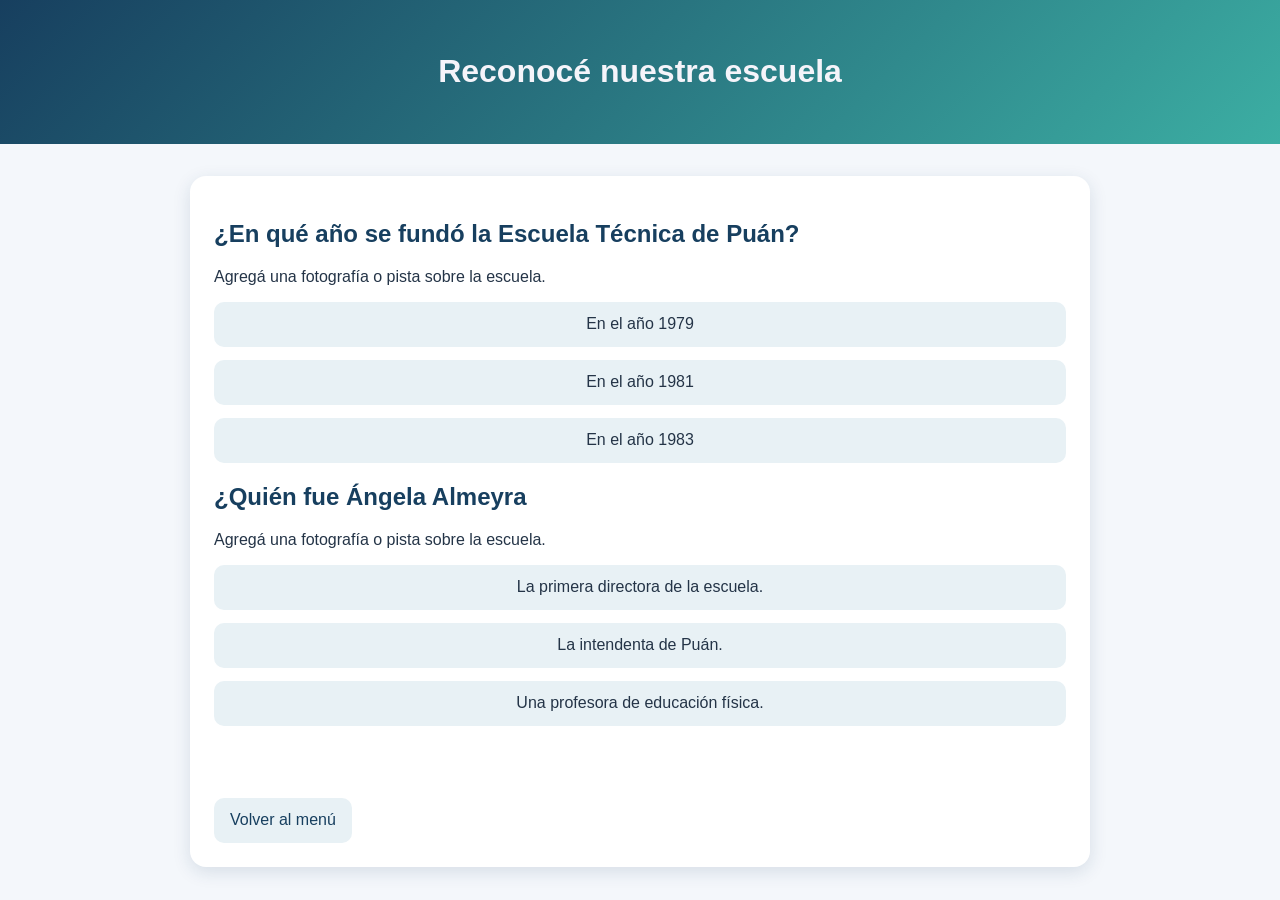
<file: puan-interactivo/visual html.html>
<!DOCTYPE html>
<html lang="es">
<head><meta charset="UTF-8"><meta name="viewport" content="width=device-width, initial-scale=1.0"><title>Reconocé nuestra escuela</title><link rel="stylesheet" href="css/estilos.css"></head>
<body>
  <header><h1>Reconocé nuestra escuela</h1></header>
  <main class="contenedor tarjeta actividad">
    <h2>¿En qué año se fundó la Escuela Técnica de Puán?</h2><p>Agregá una fotografía o pista sobre la escuela.</p>
    <div class="opciones"><button class="opcion">En el año 1979</button><button class="opcion">En el año 1981</button><button class="opcion">En el año 1983</button></div>

     <h2>¿Quién fue Ángela Almeyra </h2><p>Agregá una fotografía o pista sobre la escuela.</p>
    <div class="opciones"><button class="opcion">La primera directora de la escuela.</button><button class="opcion">La intendenta de Puán.</button><button class="opcion">Una profesora de educación física.</button></div>
    <p id="mensaje"></p><a class="boton secundario" href="menu.html">Volver al menú</a>
  </main>
  <script src="js/escuela.js"></script>
</body>
</html>
</file>
<file: puan-interactivo/css/estilos.css>
/* =========================
   COLORES PRINCIPALES
========================= */

:root {
    --azul: #173f5f;
    --celeste: #3caea3;
    --amarillo: #f6d55c;
    --fondo: #f4f7fb;
    --texto: #243447;
}

/* =========================
   ESTILOS GENERALES
========================= */

* {
    box-sizing: border-box;
}

body {
    margin: 0;
    font-family: Arial, sans-serif;
    background: var(--fondo);
    color: var(--texto);
}

/* =========================
   ENCABEZADO
========================= */

header {
    padding: 2rem 1rem;
    text-align: center;
    color: rgb(245, 244, 250);
    background: linear-gradient(
        135deg,
        var(--azul),
        var(--celeste)
    );
}

/* =========================
   CONTENEDORES Y TARJETAS
========================= */

.contenedor {
    width: min(900px, 92%);
    margin: 2rem auto;
}

.tarjeta {
    background: white;
    border-radius: 16px;
    padding: 1.5rem;
    box-shadow: 0 5px 18px #173f5f22;
}

.tarjeta h2 {
    color: var(--azul);
}

/* =========================
   NOMBRE DEL JUGADOR
   (PANTALLA DE BIENVENIDA)
========================= */

.nombre-container {
    display: flex;
    flex-direction: column;
    align-items: center;
    justify-content: center;
    gap: 12px;

    width: 100%;
    max-width: 650px;
    margin: 30px auto;
    padding: 22px;

    background: #f1f7fc;
    border: 1px solid #d5e6f2;
    border-radius: 14px;
}

.nombre-container label {
    font-size: 23px;
    font-weight: bold;
    color: var(--azul);
    text-align: center;
}

.nombre-container input {
    width: 100%;
    max-width: 480px;

    padding: 16px 20px;
    font-size: 23px;
    font-family: Arial, sans-serif;

    color: var(--texto);
    background: white;

    border: 2px solid #8bbbd5;
    border-radius: 10px;
    outline: none;

    transition: 0.2s;
}

.nombre-container input:focus {
    border-color: var(--azul);
    box-shadow: 0 0 0 4px #173f5f18;
}

/* =========================
   BOTONES
========================= */
.boton-jugar {
    background: linear-gradient(135deg, #2585e8, #0750a8);
    color: white;
    border: none;
    padding: 16px 35px;
    border-radius: 12px;
    font-size: 19px;
    font-weight: bold;
    cursor: pointer;
    box-shadow: 0 5px 12px rgba(0, 80, 160, 0.3);
    transition: all 0.3s ease;
}

.boton-jugar:hover {
    transform: translateY(-3px);
    box-shadow: 0 8px 18px rgba(0, 80, 160, 0.4);
    background: linear-gradient(135deg, #369cff, #0860c5);
}

.boton-jugar:active {
    transform: scale(0.96);
}

.boton,
button {
    display: inline-block;
    border: 0;
    border-radius: 10px;
    padding: .85rem 1rem;
    font-size: 1rem;
    cursor: pointer;
    text-decoration: none;
    text-align: center;
}

.boton {
    background: var(--azul);
    color: rgb(242, 242, 243);
}

.secundario {
    background: #e8f1f5;
    color: var(--azul);
    margin-top: 1rem;
}

/* =========================
   MENÚ Y OPCIONES
========================= */

.menu,
.opciones {
    display: grid;
    gap: .8rem;
}

.opcion {
    background: #e8f1f5;
    color: var(--texto);
}

.opcion:hover {
    background: var(--amarillo);
}

/* =========================
   IMÁGENES
========================= */

.imagen {
    display: block;
    width: min(100%, 700px);
    margin: auto;
    border-radius: 12px;
}

/* =========================
   MENSAJES
========================= */

#mensaje {
    min-height: 1.5rem;
    font-weight: bold;
}

/* =========================
   PIE DE PÁGINA
========================= */

footer {
    text-align: center;
    padding: 1.5rem;
    color: #607080;
}

/* =========================
   ADAPTACIÓN A CELULARES
========================= */

@media (max-width: 600px) {

    header h1 {
        font-size: 1.7rem;
    }

    .nombre-container {
        padding: 16px;
    }

    .nombre-container label {
        font-size: 20px;
    }

    .nombre-container input {
        font-size: 20px;
        padding: 14px;
    }


:root{--azul:#173f5f;--celeste:#3caea3;--amarillo:#f6d55c;--fondo:#f4f7fb;--texto:#243447}*{box-sizing:border-box}body{margin:0;font-family:Arial,sans-serif;background:var(--fondo);color:var(--texto)}header{padding:2rem 1rem;text-align:center;color:white;background:linear-gradient(135deg,var(--azul),var(--celeste))}.contenedor{width:min(900px,92%);margin:2rem auto}.tarjeta{background:white;border-radius:16px;padding:1.5rem;box-shadow:0 5px 18px #173f5f22}.tarjeta h2{color:var(--azul)}.boton,button{display:inline-block;border:0;border-radius:10px;padding:.85rem 1rem;font-size:1rem;cursor:pointer;text-decoration:none;text-align:center}.boton{background:var(--azul);color:white}.secundario{background:#e8f1f5;color:var(--azul);margin-top:1rem}.menu,.opciones{display:grid;gap:.8rem}.opcion{background:#e8f1f5;color:var(--texto)}.opcion:hover{background:var(--amarillo)}.imagen{display:block;width:min(100%,700px);margin:auto;border-radius:12px}#mensaje{min-height:1.5rem;font-weight:bold}footer{text-align:center;padding:1.5rem;color:#607080}@media(max-width:600px){header h1{font-size:1.7rem}}

/* ===== INFORMACIÓN DE LOS LUGARES ===== */

.informacion-lugar {
    display: none;
    width: 90%;
    max-width: 650px;
    margin: 35px auto;
    padding: 25px;
    box-sizing: border-box;

    background: rgba(255, 255, 255, 0.08);
    border: 1px solid rgba(255, 255, 255, 0.18);
    border-radius: 18px;

    text-align: center;
    box-shadow: 0 5px 18px rgba(0, 0, 0, 0.15);

    animation: aparecer 0.4s ease;
}

/* Nombre de cada lugar */

.informacion-lugar h2 {
    font-size: 26px;
    font-weight: bold;
    text-align: center;
    margin: 0 0 20px 0;
    color: inherit;
    min-height: 32px;
}

/* Imágenes */

#imagen-lugar {
    display: block;
    width: 100%;
    max-width: 450px;
    height: 260px;

    object-fit: cover;
    object-position: center;

    margin: 0 auto 20px auto;

    border-radius: 14px;
    border: 2px solid rgba(255, 255, 255, 0.25);

    box-shadow: 0 4px 12px rgba(0, 0, 0, 0.2);
}

/* Descripciones */

#descripcion-lugar {
    font-size: 16px;
    line-height: 1.7;
    text-align: center;
    max-width: 500px;
    margin: 0 auto;
    color: inherit;
}

/* Botones de los lugares */

.opciones {
    display: flex;
    justify-content: center;
    align-items: center;
    flex-wrap: wrap;
    gap: 12px;
}

.opcion {
    padding: 11px 18px;
    border-radius: 10px;
    cursor: pointer;
    transition: 0.25s ease;
}

.opcion:hover {
    transform: translateY(-3px);
    filter: brightness(1.12);
}

/* Animación */

@keyframes aparecer {
    from {
        opacity: 0;
        transform: translateY(12px);
    }
    to {
        opacity: 1;
        transform: translateY(0);
    }
}

/* Adaptación para celulares */

@media (max-width: 600px) {
    .informacion-lugar {
        width: 95%;
        padding: 18px;
    }

    .informacion-lugar h2 {
        font-size: 22px;
    }

    #imagen-lugar {
        height: 210px;
    }

    #descripcion-lugar {
        font-size: 14px;
    }

    .opcion {
        width: 100%;
    }
}
</file>
